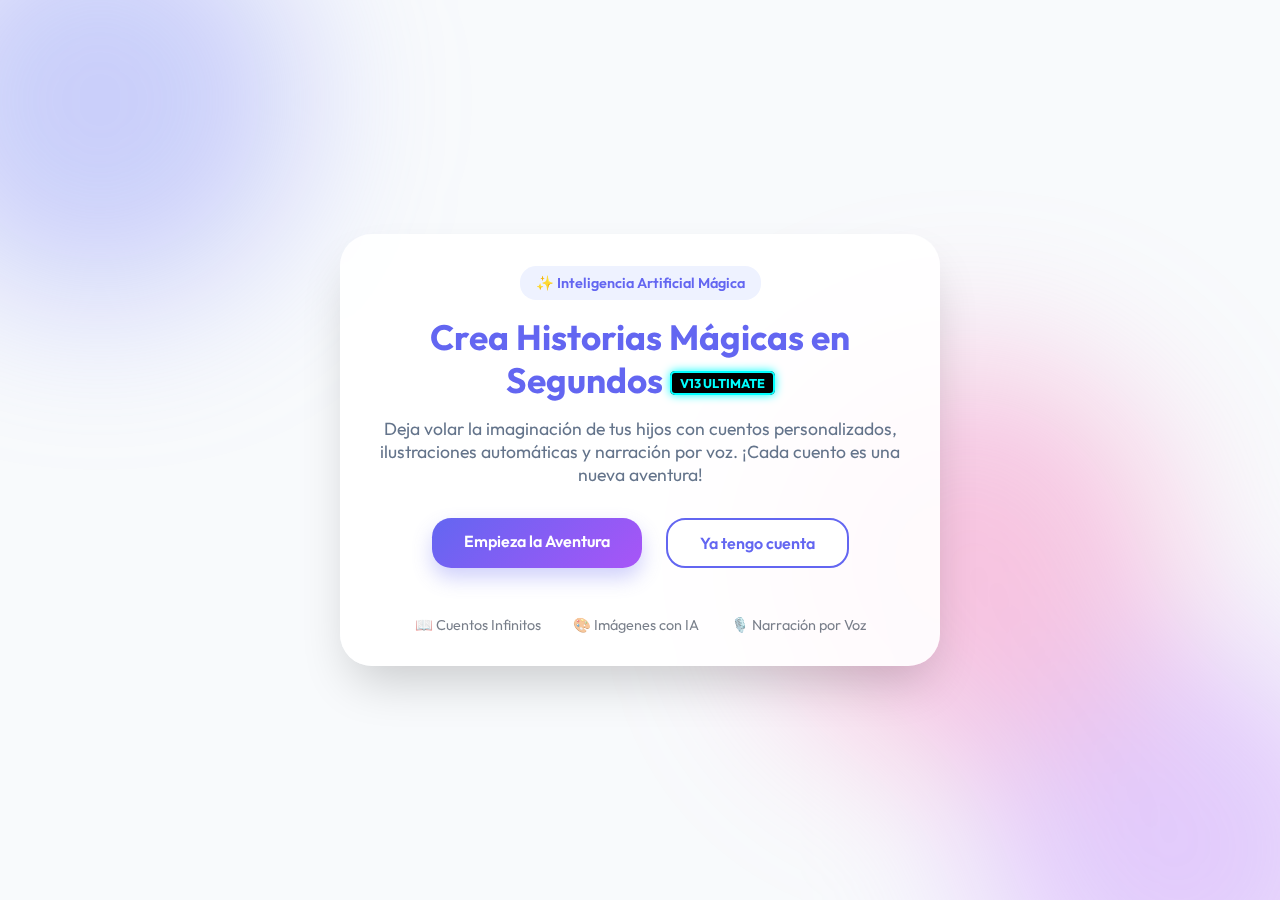
<file: backups/v18.5_definitivo/index.html>
<!DOCTYPE html>
<html lang="es">

<head>
    <meta charset="UTF-8">
    <meta name="viewport" content="width=device-width, initial-scale=1.0">
    <title>Story Creator Kids (v13) - Cuentos Mágicos con IA</title>
    <link rel="preconnect" href="https://fonts.googleapis.com">
    <link rel="preconnect" href="https://fonts.gstatic.com" crossorigin>
    <link href="https://fonts.googleapis.com/css2?family=Outfit:wght@300;400;600&display=swap" rel="stylesheet">
    <link rel="stylesheet" href="style.css">
    <link rel="manifest" href="manifest.json">
    <meta name="theme-color" content="#6366f1">
    <meta name="apple-mobile-web-app-capable" content="yes">
    <meta name="apple-mobile-web-app-status-bar-style" content="black-translucent">
    <link rel="apple-touch-icon" href="assets/icons/icon-192.png">
    <style>
        body {
            background-image: url('https://images.unsplash.com/photo-1518709268805-4e9042af9f23?auto=format&fit=crop&q=80&w=2000');
            background-size: cover;
            background-position: center;
            background-repeat: no-repeat;
            background-attachment: fixed;
            min-height: 100vh;
            display: flex;
            align-items: center;
            justify-content: center;
        }

        .hero-section {
            background: rgba(255, 255, 255, 0.9);
            backdrop-filter: blur(12px);
            padding: 2rem;
            border-radius: 2rem;
            text-align: center;
            max-width: 600px;
            width: 90%;
            box-shadow: 0 25px 50px -12px rgba(0, 0, 0, 0.2);
            animation: fadeIn 1s ease-out;
        }

        @keyframes fadeIn {
            from {
                opacity: 0;
                transform: translateY(20px);
            }

            to {
                opacity: 1;
                transform: translateY(0);
            }
        }

        .hero-title {
            font-size: 2.2rem;
            color: var(--primary);
            margin-bottom: 1rem;
            line-height: 1.2;
        }

        .hero-description {
            font-size: 1.1rem;
            color: var(--text-muted);
            margin-bottom: 2rem;
        }

        .cta-group {
            display: flex;
            gap: 1.5rem;
            justify-content: center;
            flex-wrap: wrap;
        }

        .btn-cta {
            padding: 0.8rem 2rem;
            border-radius: 1.2rem;
            font-size: 1rem;
            font-weight: 600;
            text-decoration: none;
            transition: all 0.3s;
        }

        .btn-primary {
            background: linear-gradient(135deg, var(--primary) 0%, #a855f7 100%);
            color: white;
            box-shadow: 0 10px 20px rgba(99, 102, 241, 0.3);
        }

        .btn-primary:hover {
            transform: translateY(-3px);
            box-shadow: 0 15px 30px rgba(99, 102, 241, 0.4);
        }

        .btn-secondary {
            background: white;
            color: var(--primary);
            border: 2px solid var(--primary);
        }

        .btn-secondary:hover {
            background: #f8fafc;
            transform: translateY(-3px);
        }

        .feature-tag {
            display: inline-block;
            background: #eef2ff;
            color: var(--primary);
            padding: 0.5rem 1rem;
            border-radius: 1rem;
            font-size: 0.9rem;
            font-weight: 600;
            margin-bottom: 1rem;
        }
    </style>
</head>

<body>
    <div class="background-blobs">
        <div class="blob blob-1"></div>
        <div class="blob blob-2"></div>
        <div class="blob blob-3"></div>
    </div>

    <main class="hero-section">
        <span class="feature-tag">✨ Inteligencia Artificial Mágica</span>
        <h1 class="hero-title">Crea Historias Mágicas en Segundos <span style="background: black !important; color: cyan !important; padding: 2px 8px; border-radius: 5px; font-size: 0.8rem; border: 2px solid cyan !important; vertical-align: middle; box-shadow: 0 0 10px cyan;">V13 ULTIMATE</span></h1>
        <p class="hero-description">
            Deja volar la imaginación de tus hijos con cuentos personalizados,
            ilustraciones automáticas y narración por voz. ¡Cada cuento es una nueva aventura!
        </p>
        <div class="cta-group">
            <a href="register.html" class="btn-cta btn-primary">Empieza la Aventura</a>
            <a href="login.html" class="btn-cta btn-secondary">Ya tengo cuenta</a>
        </div>

        <div
            style="margin-top: 3rem; display: flex; justify-content: center; gap: 2rem; opacity: 0.6; font-size: 0.9rem;">
            <span>📖 Cuentos Infinitos</span>
            <span>🎨 Imágenes con IA</span>
            <span>🎙️ Narración por Voz</span>
        </div>
    </main>
    <script>
        // nuclear_reset_v11: Limpiar caché y desregistrar SW antiguo para forzar la v11
        if ('serviceWorker' in navigator) {
            navigator.serviceWorker.getRegistrations().then(registrations => {
                for (let registration of registrations) {
                    registration.unregister().then(() => console.log('SW desregistrado para limpieza 🧹'));
                }
            });
        }
        if ('caches' in window) {
            caches.keys().then(names => {
                for (let name of names) {
                    caches.delete(name).then(() => console.log('Caché borrada:', name));
                }
            });
            console.log('🧹 Limpieza nuclear de caché v13 completada');
        }

        if ('serviceWorker' in navigator) {
            window.addEventListener('load', () => {
                navigator.serviceWorker.register('sw.js')
                    .then(reg => console.log('Nuevo Service Worker v13 registrado ✨'))
                    .catch(err => console.log('Error registro SW', err));
            });
        }
    </script>
</body>

</html>
</file>
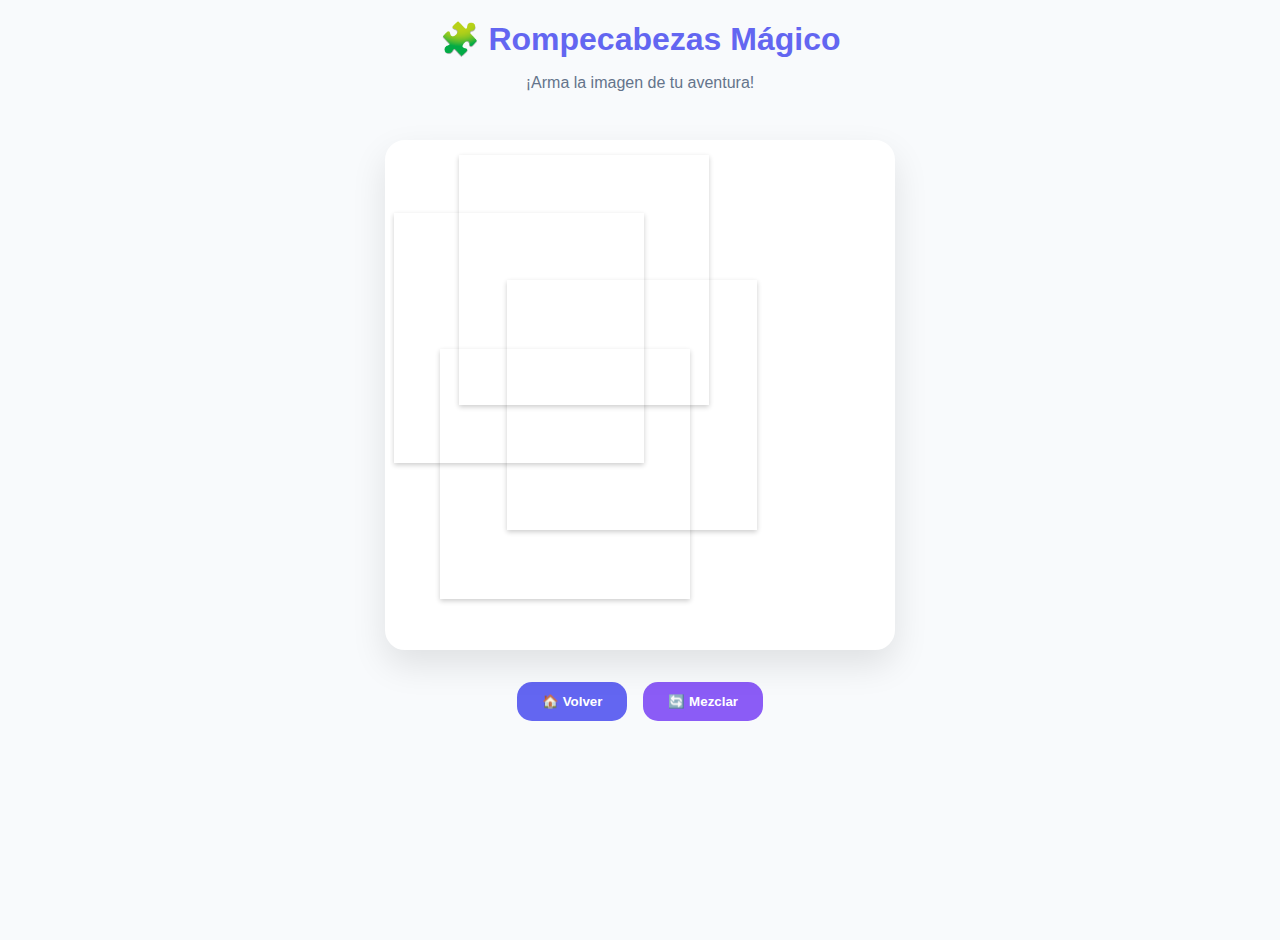
<file: puzzles.html>
<!DOCTYPE html>
<html lang="es">
<head>
    <meta charset="UTF-8">
    <meta name="viewport" content="width=device-width, initial-scale=1.0">
    <title>Rompecabezas Mágico ✨</title>
    <link href="https://fonts.googleapis.com/css2?family=Outfit:wght@400;600;800&display=swap" rel="stylesheet">
    <style>
        :root {
            --primary: #6366f1;
            --bg: #f8fafc;
        }
        body {
            font-family: 'Outfit', sans-serif;
            background: var(--bg);
            margin: 0;
            display: flex;
            flex-direction: column;
            align-items: center;
            min-height: 100vh;
            padding: 20px;
        }
        .header {
            text-align: center;
            margin-bottom: 2rem;
        }
        #puzzle-container {
            position: relative;
            width: 500px;
            height: 500px;
            background: white;
            border-radius: 20px;
            box-shadow: 0 15px 35px rgba(0,0,0,0.1);
            overflow: hidden;
            border: 5px solid white;
        }
        .puzzle-piece {
            position: absolute;
            cursor: grab;
            user-select: none;
            transition: transform 0.1s;
            box-shadow: 0 2px 5px rgba(0,0,0,0.2);
        }
        .puzzle-piece:active {
            cursor: grabbing;
            z-index: 100;
        }
        .puzzle-piece.snapped {
            cursor: default;
            box-shadow: none;
            pointer-events: none;
        }
        .controls {
            margin-top: 2rem;
            display: flex;
            gap: 1rem;
        }
        .btn {
            background: var(--primary);
            color: white;
            border: none;
            padding: 12px 25px;
            border-radius: 15px;
            font-weight: 700;
            cursor: pointer;
            transition: all 0.2s;
        }
        .btn:hover {
            transform: translateY(-2px);
            box-shadow: 0 5px 15px rgba(99,102,241,0.3);
        }
        #win-msg {
            display: none;
            margin-top: 1rem;
            color: #10b981;
            font-weight: 800;
            font-size: 1.5rem;
            animation: bounce 0.5s infinite alternate;
        }
        @keyframes bounce {
            from { transform: scale(1); }
            to { transform: scale(1.1); }
        }
        @media (max-width: 600px) {
            #puzzle-container {
                width: 300px;
                height: 300px;
            }
        }
    </style>
</head>
<body>
    <div class="header">
        <h1 style="color: var(--primary); margin: 0;">🧩 Rompecabezas Mágico</h1>
        <p style="color: #64748b;">¡Arma la imagen de tu aventura!</p>
    </div>

    <div id="puzzle-container"></div>

    <div id="win-msg">¡LO LOGRASTE! ✨🏆</div>

    <div class="controls">
        <button class="btn" onclick="window.location.href='dashboard.html'">🏠 Volver</button>
        <button class="btn" style="background: #8b5cf6;" onclick="initPuzzle()">🔄 Mezclar</button>
    </div>

    <script>
        let pieces = [];
        const container = document.getElementById('puzzle-container');
        const rows = 2;
        const cols = 2; // 4 piezas para empezar fácil
        let snappedCount = 0;

        function initPuzzle() {
            container.innerHTML = '';
            pieces = [];
            snappedCount = 0;
            document.getElementById('win-msg').style.display = 'none';
            
            const imgUrl = localStorage.getItem('lastStoryImg') || 'https://images.unsplash.com/photo-1534447677768-be436bb09401?auto=format&w=800';
            
            const pWidth = container.clientWidth / cols;
            const pHeight = container.clientHeight / rows;

            for (let r = 0; r < rows; r++) {
                for (let c = 0; c < cols; c++) {
                    const piece = document.createElement('div');
                    piece.className = 'puzzle-piece';
                    piece.style.width = pWidth + 'px';
                    piece.style.height = pHeight + 'px';
                    piece.style.backgroundImage = `url(${imgUrl})`;
                    piece.style.backgroundSize = `${container.clientWidth}px ${container.clientHeight}px`;
                    piece.style.backgroundPosition = `-${c * pWidth}px -${r * pHeight}px`;
                    
                    // Posición correcta
                    piece.dataset.correctX = c * pWidth;
                    piece.dataset.correctY = r * pHeight;

                    // Posición aleatoria inicial
                    const randX = Math.random() * (container.clientWidth - pWidth);
                    const randY = Math.random() * (container.clientHeight - pHeight);
                    piece.style.left = randX + 'px';
                    piece.style.top = randY + 'px';

                    setupDrag(piece);
                    container.appendChild(piece);
                    pieces.push(piece);
                }
            }
        }

        function setupDrag(el) {
            let isDragging = false;
            let startX, startY;

            const onStart = (e) => {
                isDragging = true;
                const clientX = e.type.includes('touch') ? e.touches[0].clientX : e.clientX;
                const clientY = e.type.includes('touch') ? e.touches[0].clientY : e.clientY;
                startX = clientX - el.offsetLeft;
                startY = clientY - el.offsetTop;
                el.style.zIndex = 1000;
            };

            const onMove = (e) => {
                if (!isDragging) return;
                const clientX = e.type.includes('touch') ? e.touches[0].clientX : e.clientX;
                const clientY = e.type.includes('touch') ? e.touches[0].clientY : e.clientY;
                
                let x = clientX - startX;
                let y = clientY - startY;

                // Límites del contenedor
                x = Math.max(0, Math.min(x, container.clientWidth - el.clientWidth));
                y = Math.max(0, Math.min(y, container.clientHeight - el.clientHeight));

                el.style.left = x + 'px';
                el.style.top = y + 'px';
            };

            const onEnd = () => {
                isDragging = false;
                el.style.zIndex = 1;
                checkSnap(el);
            };

            el.addEventListener('mousedown', onStart);
            window.addEventListener('mousemove', onMove);
            window.addEventListener('mouseup', onEnd);
            
            el.addEventListener('touchstart', onStart);
            window.addEventListener('touchmove', (e) => { if(isDragging) e.preventDefault(); onMove(e); });
            window.addEventListener('touchend', onEnd);
        }

        function checkSnap(el) {
            const curX = parseInt(el.style.left);
            const curY = parseInt(el.style.top);
            const targetX = parseInt(el.dataset.correctX);
            const targetY = parseInt(el.dataset.correctY);

            if (Math.abs(curX - targetX) < 30 && Math.abs(curY - targetY) < 30) {
                el.style.left = targetX + 'px';
                el.style.top = targetY + 'px';
                el.classList.add('snapped');
                snappedCount++;
                
                if (snappedCount === pieces.length) {
                    document.getElementById('win-msg').style.display = 'block';
                    if (window.parent && window.parent.Sparky) window.parent.Sparky.say("¡Increíble! ¡Eres un maestro de los puzzles! 🏆");
                }
            }
        }

        window.onload = initPuzzle;
    </script>
</body>
</html>
</file>
<file: backups/v18.5_definitivo/style.css>
:root {
    --primary: #6366f1;
    --primary-hover: #4f46e5;
    --secondary: #a855f7;
    --accent: #ec4899;
    --bg-color: #f8fafc;
    --card-bg: rgba(255, 255, 255, 0.85);
    --glass-bg: rgba(255, 255, 255, 0.45);
    --glass-border: rgba(255, 255, 255, 0.6);
    --text-main: #1e293b;
    --text-muted: #64748b;
    --input-border: #e2e8f0;
    --input-focus: #6366f1;
    --white: #ffffff;
    --error: #ef4444;
    --radius: 1.25rem;
    --radius-lg: 1.75rem;
    --radius-full: 9999px;
    --shadow-sm: 0 1px 2px 0 rgba(0, 0, 0, 0.05);
    --shadow: 0 10px 15px -3px rgba(0, 0, 0, 0.1), 0 4px 6px -2px rgba(0, 0, 0, 0.05);
    --shadow-lg: 0 20px 25px -5px rgba(0, 0, 0, 0.1), 0 10px 10px -5px rgba(0, 0, 0, 0.04);
    --shadow-indigo: 0 10px 15px -3px rgba(99, 102, 241, 0.3);
    --transition: all 0.3s cubic-bezier(0.4, 0, 0.2, 1);
    --magic-gradient: linear-gradient(135deg, #6366f1 0%, #a855f7 50%, #ec4899 100%);
}

* {
    margin: 0;
    padding: 0;
    box-sizing: border-box;
    font-family: 'Outfit', sans-serif;
}

body {
    background-color: var(--bg-color);
    color: var(--text-main);
    min-height: 100vh;
    display: flex;
    align-items: center;
    justify-content: center;
    overflow-x: hidden;
}

/* Background Animations */
.background-blobs {
    position: fixed;
    top: 0;
    left: 0;
    width: 100%;
    height: 100%;
    z-index: -1;
    filter: blur(80px);
}

.blob {
    position: absolute;
    width: 400px;
    height: 400px;
    border-radius: 50%;
    opacity: 0.4;
    animation: move 20s infinite alternate cubic-bezier(0.45, 0, 0.55, 1);
}

.blob-1 {
    background: #818cf8;
    top: -100px;
    left: -100px;
}

.blob-2 {
    background: #c084fc;
    bottom: -150px;
    right: -100px;
    animation-delay: -5s;
}

.blob-3 {
    background: #f472b6;
    top: 40%;
    left: 60%;
    animation-delay: -10s;
}

@keyframes move {
    from {
        transform: translate(0, 0) scale(1);
    }

    to {
        transform: translate(100px, 50px) scale(1.1);
    }
}

/* Main Container */
.container {
    width: 100%;
    max-width: 480px;
    padding: 1.5rem;
    position: relative;
    z-index: 1;
}

.register-card {
    background: var(--card-bg);
    backdrop-filter: blur(16px);
    -webkit-backdrop-filter: blur(16px);
    border: 1px solid rgba(255, 255, 255, 0.4);
    border-radius: var(--radius);
    padding: 2.5rem;
    box-shadow: var(--shadow);
    animation: slideUp 0.6s ease-out;
}

@keyframes slideUp {
    from {
        opacity: 0;
        transform: translateY(30px);
    }

    to {
        opacity: 1;
        transform: translateY(0);
    }
}

.header {
    text-align: center;
    margin-bottom: 2rem;
}

.header h1 {
    font-size: 1.875rem;
    font-weight: 600;
    margin-bottom: 0.5rem;
    color: var(--text-main);
}

.header p {
    color: var(--text-muted);
    font-size: 0.938rem;
}

/* Avatar Upload */
.avatar-upload {
    display: flex;
    flex-direction: column;
    align-items: center;
    gap: 0.75rem;
    margin-bottom: 2rem;
}

.avatar-preview {
    position: relative;
    width: 110px;
    height: 110px;
}

.avatar-preview img {
    width: 100%;
    height: 100%;
    border-radius: 50%;
    object-fit: cover;
    border: 4px solid var(--white);
    box-shadow: var(--shadow);
}

.upload-btn {
    position: absolute;
    bottom: 0;
    right: 0;
    background: var(--primary);
    color: var(--white);
    width: 32px;
    height: 32px;
    border-radius: 50%;
    display: flex;
    align-items: center;
    justify-content: center;
    cursor: pointer;
    transition: transform 0.2s;
    border: 2px solid var(--white);
}

.upload-btn:hover {
    transform: scale(1.1);
}

.avatar-upload span {
    font-size: 0.813rem;
    color: var(--text-muted);
}

/* Form Styles */
.form {
    display: flex;
    flex-direction: column;
    gap: 1.25rem;
}

.input-group {
    display: flex;
    flex-direction: column;
    gap: 0.5rem;
}

.input-group label {
    font-size: 0.875rem;
    font-weight: 500;
    color: var(--text-main);
    padding-left: 0.25rem;
}

.input-group input {
    width: 100%;
    padding: 0.875rem 1.25rem;
    border-radius: 1rem;
    border: 1px solid var(--input-border);
    background: rgba(255, 255, 255, 0.5);
    outline: none;
    transition: all 0.2s;
    font-size: 0.938rem;
}

.input-group input:focus {
    border-color: var(--input-focus);
    background: var(--white);
    box-shadow: 0 0 0 4px rgba(99, 102, 241, 0.1);
}

.input-grid {
    display: grid;
    grid-template-columns: 1fr 1fr;
    gap: 1rem;
}

/* Submit Button */
.submit-btn {
    margin-top: 1rem;
    background: var(--primary);
    color: var(--white);
    border: none;
    padding: 1rem;
    border-radius: 1rem;
    font-size: 1rem;
    font-weight: 600;
    cursor: pointer;
    display: flex;
    align-items: center;
    justify-content: center;
    gap: 0.75rem;
    transition: all 0.3s cubic-bezier(0.175, 0.885, 0.32, 1.275);
}

.submit-btn:hover {
    background: var(--primary-hover);
    transform: translateY(-2px);
    box-shadow: 0 10px 15px -3px rgba(99, 102, 241, 0.2);
}

.submit-btn:active {
    transform: translateY(0);
}

/* Footer */
.footer {
    text-align: center;
    margin-top: 2rem;
    padding-top: 1.5rem;
    border-top: 1px solid rgba(0, 0, 0, 0.05);
}

.footer p {
    font-size: 0.875rem;
    color: var(--text-muted);
}

.footer a {
    color: var(--primary);
    text-decoration: none;
    font-weight: 600;
}

.footer a:hover {
    text-decoration: underline;
}

/* Responsive & App Feel */
@media (max-width: 768px) {
    .container {
        padding: 1rem;
        padding-bottom: 5rem; /* Espacio para Bottom Nav */
    }

    .register-card {
        padding: 1.5rem 1rem;
    }

    .header h1 {
        font-size: 1.4rem;
    }

    .input-grid {
        grid-template-columns: 1fr;
    }

    .submit-btn {
        padding: 1rem;
        font-size: 1.1rem;
        border-radius: 1.2rem;
    }

    /* Bottom Navigation (Solo Móvil) */
    .mobile-nav {
        display: flex !important;
        position: fixed;
        bottom: 0;
        left: 0;
        width: 100%;
        background: rgba(255, 255, 255, 0.9);
        backdrop-filter: blur(15px);
        border-top: 1px solid rgba(0, 0, 0, 0.05);
        padding: 0.75rem 1rem;
        justify-content: space-around;
        align-items: center;
        z-index: 1000;
        box-shadow: 0 -5px 20px rgba(0, 0, 0, 0.05);
    }

    .mobile-nav-item {
        display: flex;
        flex-direction: column;
        align-items: center;
        gap: 0.25rem;
        color: var(--text-muted);
        text-decoration: none;
        font-size: 0.75rem;
        font-weight: 500;
        transition: var(--transition);
    }

    .mobile-nav-item.active {
        color: var(--primary);
    }

    .mobile-nav-item svg {
        width: 24px;
        height: 24px;
    }

    /* Ocultar elementos de escritorio en móvil si es necesario */
    .desktop-only {
        display: none !important;
    }
}

/* Tablet Optimizations */
@media (min-width: 769px) and (max-width: 1024px) {
    .dashboard-grid {
        grid-template-columns: repeat(auto-fill, minmax(220px, 1fr));
        gap: 1.5rem;
    }
}

.mobile-nav {
    display: none;
}

/* Global Utilities */
.glass-effect {
    background: var(--glass-bg);
    backdrop-filter: blur(12px);
    -webkit-backdrop-filter: blur(12px);
    border: 1px solid var(--glass-border);
}

.text-gradient {
    background: var(--magic-gradient);
    -webkit-background-clip: text;
    background-clip: text;
    -webkit-text-fill-color: transparent;
}

.hover-lift {
    transition: var(--transition);
}

.hover-lift:hover {
    transform: translateY(-5px);
    box-shadow: var(--shadow-lg);
}

/* Animations */
@keyframes float {
    0% { transform: translateY(0px); }
    50% { transform: translateY(-10px); }
    100% { transform: translateY(0px); }
}

.animate-float {
    animation: float 3s ease-in-out infinite;
}

/* --- V18 PREMIUM: SKELETON LOADERS & SHIMMER --- */
.skeleton {
    background: #e2e8f0;
    background: linear-gradient(110deg, #ececec 8%, #f5f5f5 18%, #ececec 33%);
    border-radius: 5px;
    background-size: 200% 100%;
    animation: 1.5s shine linear infinite;
}

.skeleton-text {
    height: 1.2rem;
    margin-bottom: 0.5rem;
    width: 100%;
}

.skeleton-image {
    width: 100%;
    height: 130px;
    border-radius: 1rem;
    margin-bottom: 0.75rem;
}

@keyframes shine {
    to {
        background-position-x: -200%;
    }
}

.dark-mode .skeleton {
    background: #1e293b;
    background: linear-gradient(110deg, #1e293b 8%, #334155 18%, #1e293b 33%);
    background-size: 200% 100%;
}

/* Soporte para modo oscuro por sistema si se desea en el futuro */
@media (prefers-color-scheme: dark) {
    :root {
        --bg-color: #0f172a;
        --card-bg: rgba(30, 41, 59, 0.7);
        --text-main: #f1f5f9;
        --text-muted: #94a3b8;
        --input-border: #334155;
    }
}
</file>
